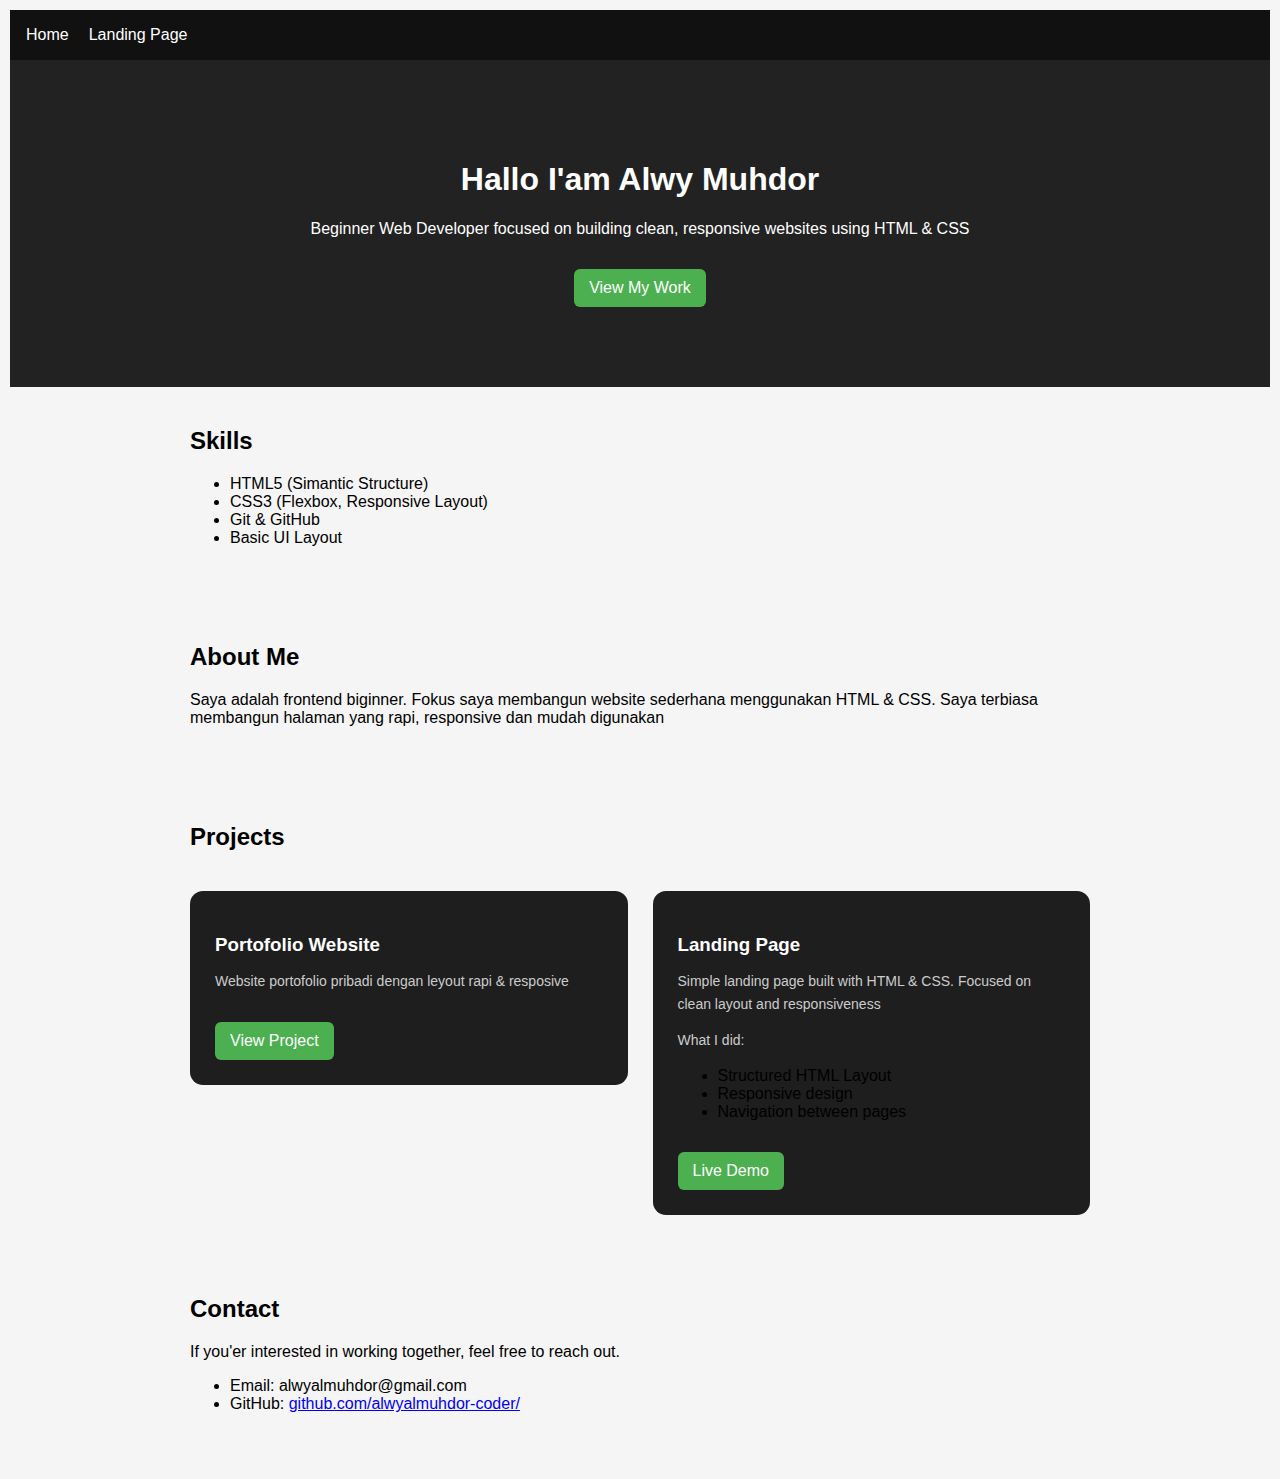
<file: index.html>
<!DOCTYPE html>
<html lang="en">
<head>
    <meta charset="UTF-8">
    <meta name="viewport" content="width=device-width, initial-scale=1.0">
    <link rel="stylesheet" href="styles.css">
    <title>Portofolio</title>
</head>
    
<body>
    <div class="container">
    <nav class="navbar">
        <a href="index.html">Home</a>
        <a href="projects/landing-page/index.html">Landing Page</a>
    </nav>
    <header class="hero">
        <h1>Hallo I'am Alwy Muhdor</h1>
        <p>Beginner Web Developer focused on building clean, responsive websites using HTML & CSS</p>
        <a href="#projects" class="btn">View My Work</a>
    </header>
        <section id="skills">
            <h2>Skills</h2>
            
            <ul class="skills">
                <li>HTML5 (Simantic Structure)</li>
                <li>CSS3 (Flexbox, Responsive Layout)</li>
                <li>Git & GitHub</li>
                <li>Basic UI Layout</li>
            </ul>
            
        </section>
    <section class="about">
        <h2>About Me</h2>
        <p>Saya adalah frontend biginner. Fokus saya membangun website sederhana menggunakan HTML & CSS. Saya terbiasa membangun halaman yang rapi, responsive dan mudah digunakan</p>
    </section>
    
    <section class="projects">
        <h2>Projects</h2>
        <div class="projects-container">

            <div>
            <article class="project-card">
                <h3>Portofolio Website</h3>
                <p>Website portofolio pribadi dengan leyout rapi & resposive</p>
                <a href="#" class="btn">View Project</a>
            </article>
            
            </div>

            <div>

            <article class="project-card">
                <h3>Landing Page</h3>
                <p>Simple landing page built with HTML & CSS. Focused on clean layout and responsiveness</p>
                <p>What I did:</p>
                <ul>
                    <li>Structured HTML Layout</li>
                    <li>Responsive design</li>
                    <li>Navigation between pages</li>
                </ul>
                <a href="projects/landing-page/index.html" class="btn">Live Demo</a>
            </article>
            </div>
            
        </div>
    </section>
    
    <section class="contact">
        <h2>Contact</h2>
        <p>If you'er interested in working together, feel free to reach out.</p>
        <ul>
            <li>Email: alwyalmuhdor@gmail.com</li>
            <li>GitHub: <a href="https://alwyalmuhdor-coder.github.io/Portofolio/">github.com/alwyalmuhdor-coder/</a></li>
        </ul>
    </section>
    </div>
</body>
</html>
</file>
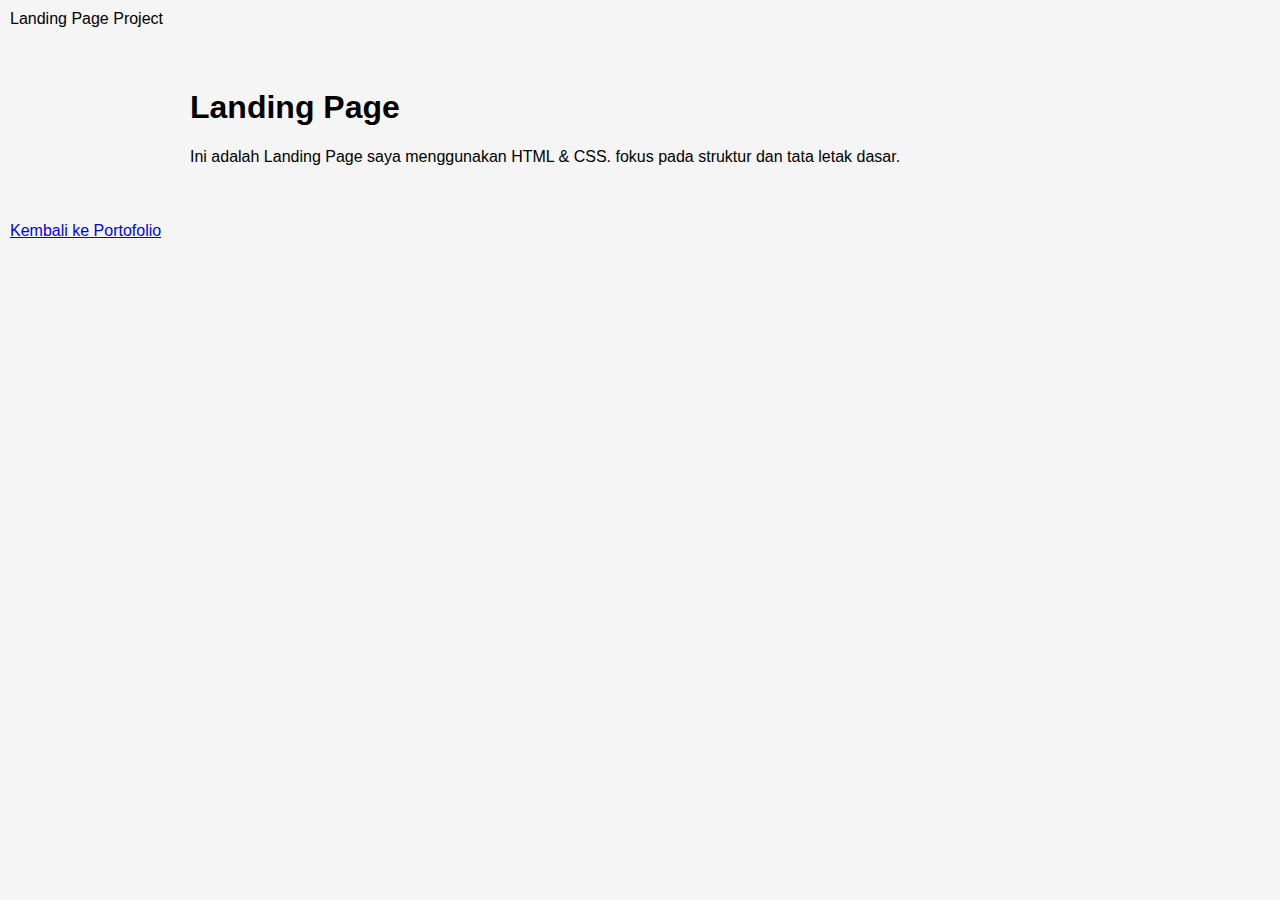
<file: project-landing-page.html>
<!DOCTYPE html>
<html lang="en">
  <head>
    <html charset="UTF-8">
    <tittle>Landing Page Project</tittle>
    <link rel="stylesheet" href="styles.css">
  </head>
  <body>

    <section>
      <h1>Landing Page</h1>
      <p>Ini adalah Landing Page saya menggunakan HTML & CSS. fokus pada struktur dan tata letak dasar.</p>
    </section>

    <a href="index.html">Kembali ke Portofolio</a>
  </body>
</html>
</file>
<file: styles.css>
body {
    font-family: Arial, sans-serif;
    margin: 5px;
    padding: 5px;
    background-color: #f5f5f5;
}

.hero {
    background-color: #222;
    color: white;
    padding: 80px 20px;
    text-align: center;
}

header {
    background-color: #222;
    color: white;
    padding: 40px;
    text-align: center;
}

section {
    padding: 40px 20px;
    max-width: 900px;
    margin: auto;
}

.project-card {
    background: #1e1e1e; 
    padding: 25px;
    margin-Top: 20px;
    max-width: 400px;
    border-radius: 13px;
}

.project-card {
    transition: transform 0.3s ease, box-shadow 0.3s ease;
}

.project-card:hover {
    transform: translateY(-6px);
    box-shadow: 0 4px 8px rgba(0,0,0,0.35);
}

.projects {
    padding: 40px;
}

.project-card h3 {
    margin-bottom: 10px;
    color: #ffffff;
}

.project-card p {
    font-size: 14px;
    line-height: 1.6;
    color: #ccc;
    margin-bott0m: 15px;
}

.btn {
    display: inline-block;
    margin-top: 15px;
    padding: 10px 15px;
    background: #4caf50;
    color: white;
    text-decoration: none;
    border-radius: 6px;
}

.btn:hover {
    background: #43a047;
}

h2 {
    margin-top: 0;

}

.projects-container {
    display: grid;
    grid-template-columns: repeat(auto-fit, minmax(280px, 1fr));
    gap: 25px;
}

.navbar {
    display: flex;
    gap: 20px;
    padding: 16px;
    background: #111;
}

.navbar a {
    color: white;
    text-decoration: none;
    font-weight: 500px;
}

.navbar a:hover {
    text-decoration: underline;
}

.project-detail {
    max-width: 800px;
    margin: 40px auto;
    padding: 20px;
}

.project-detail h2 {
    margin-bottom: 10px;
}

.project-desc {
    color: #555;
    line-height: 1.6;
    margin-bottom: 20px;
}

.project-features {
    padding-left: 20px;
    margin-bottom: 20px;
}

.project-features li {
    margin-bottom: 8px;
}

tech-stack {
    display: flax;
    gap: 10px;
}

tech-stack span {
    background: #eee;
    padding: 6px 12px;
    border-radius: 6px;
    font-size: 14px;
}

@media (max-width: 768px) {

    .navbar {
        flex-derection: column;
        gap: 10px;
    }

    .projec-detail {
        padding: 16px;
    }

    .tach-stack {
        flex-wrap: wrap;
    }
}

@media (max-width: 768px) {
    .project-card {
        width: 100%;
    }
}
</file>
